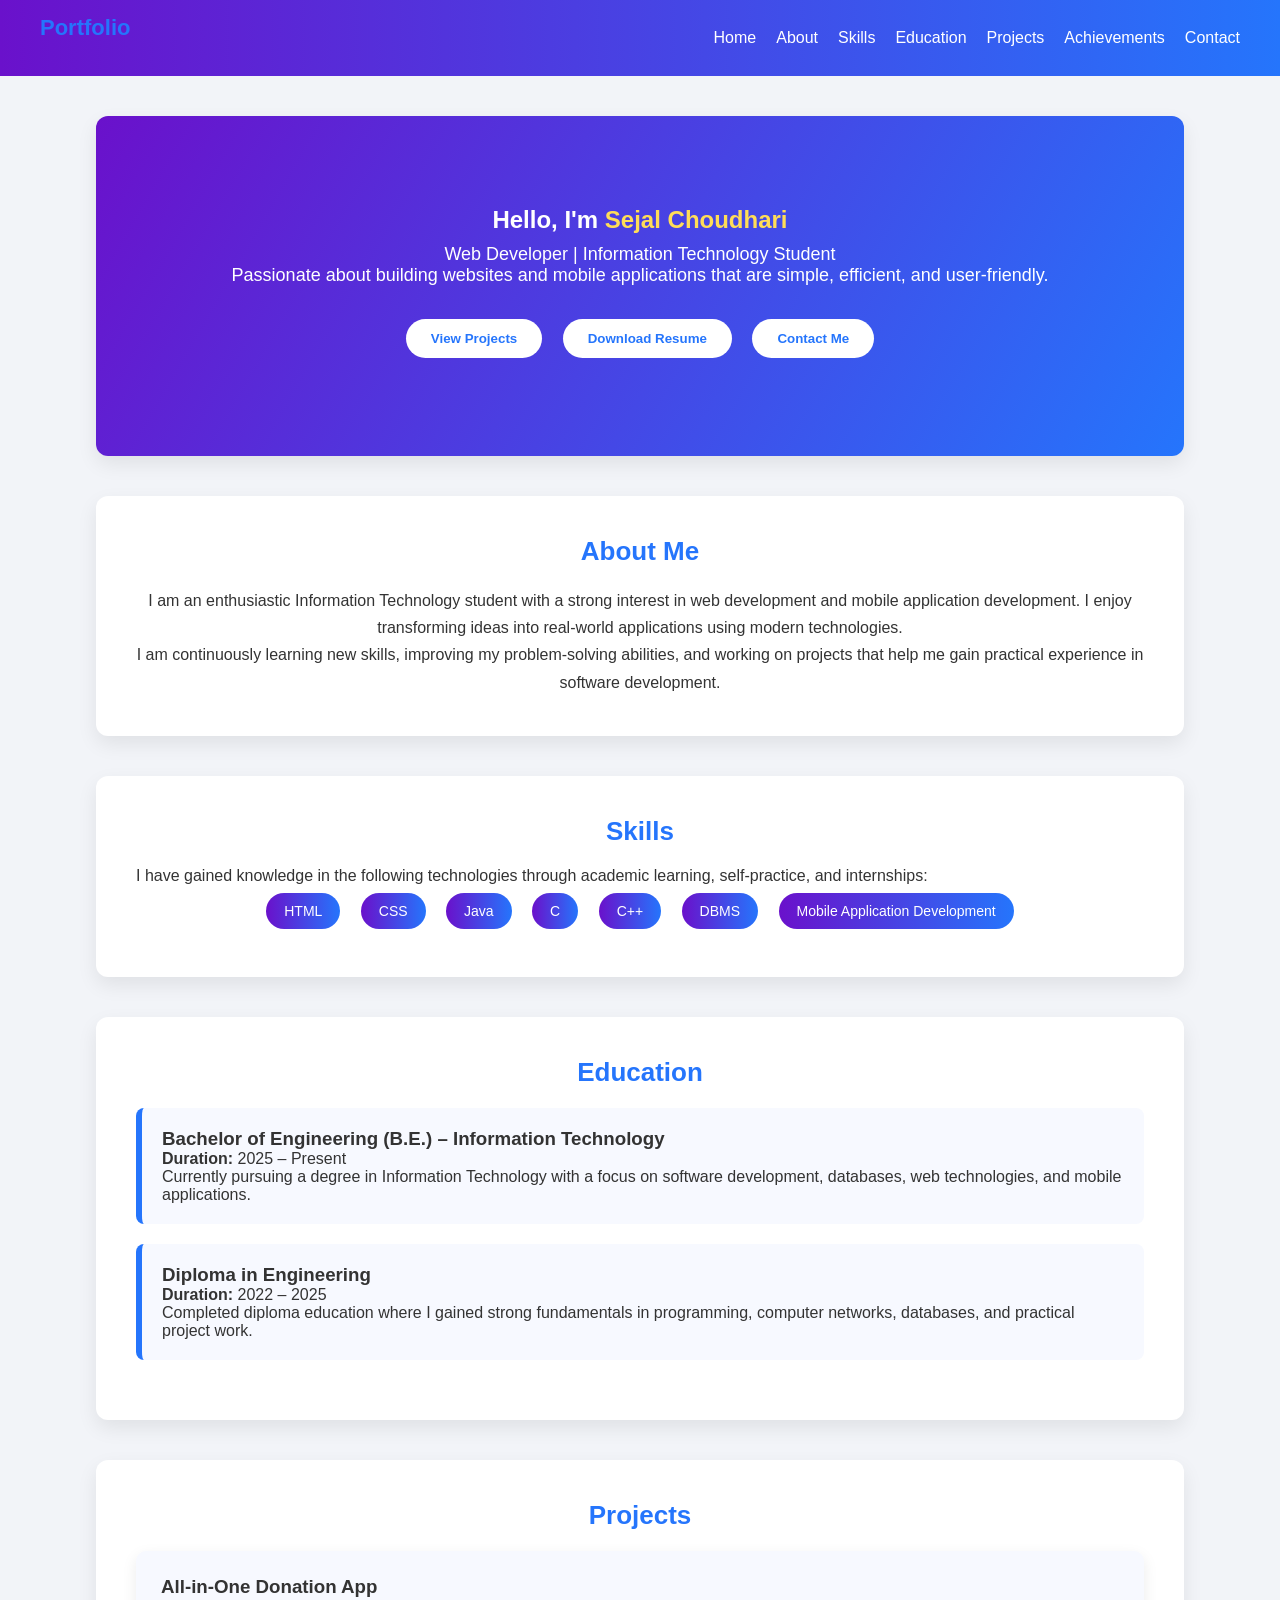
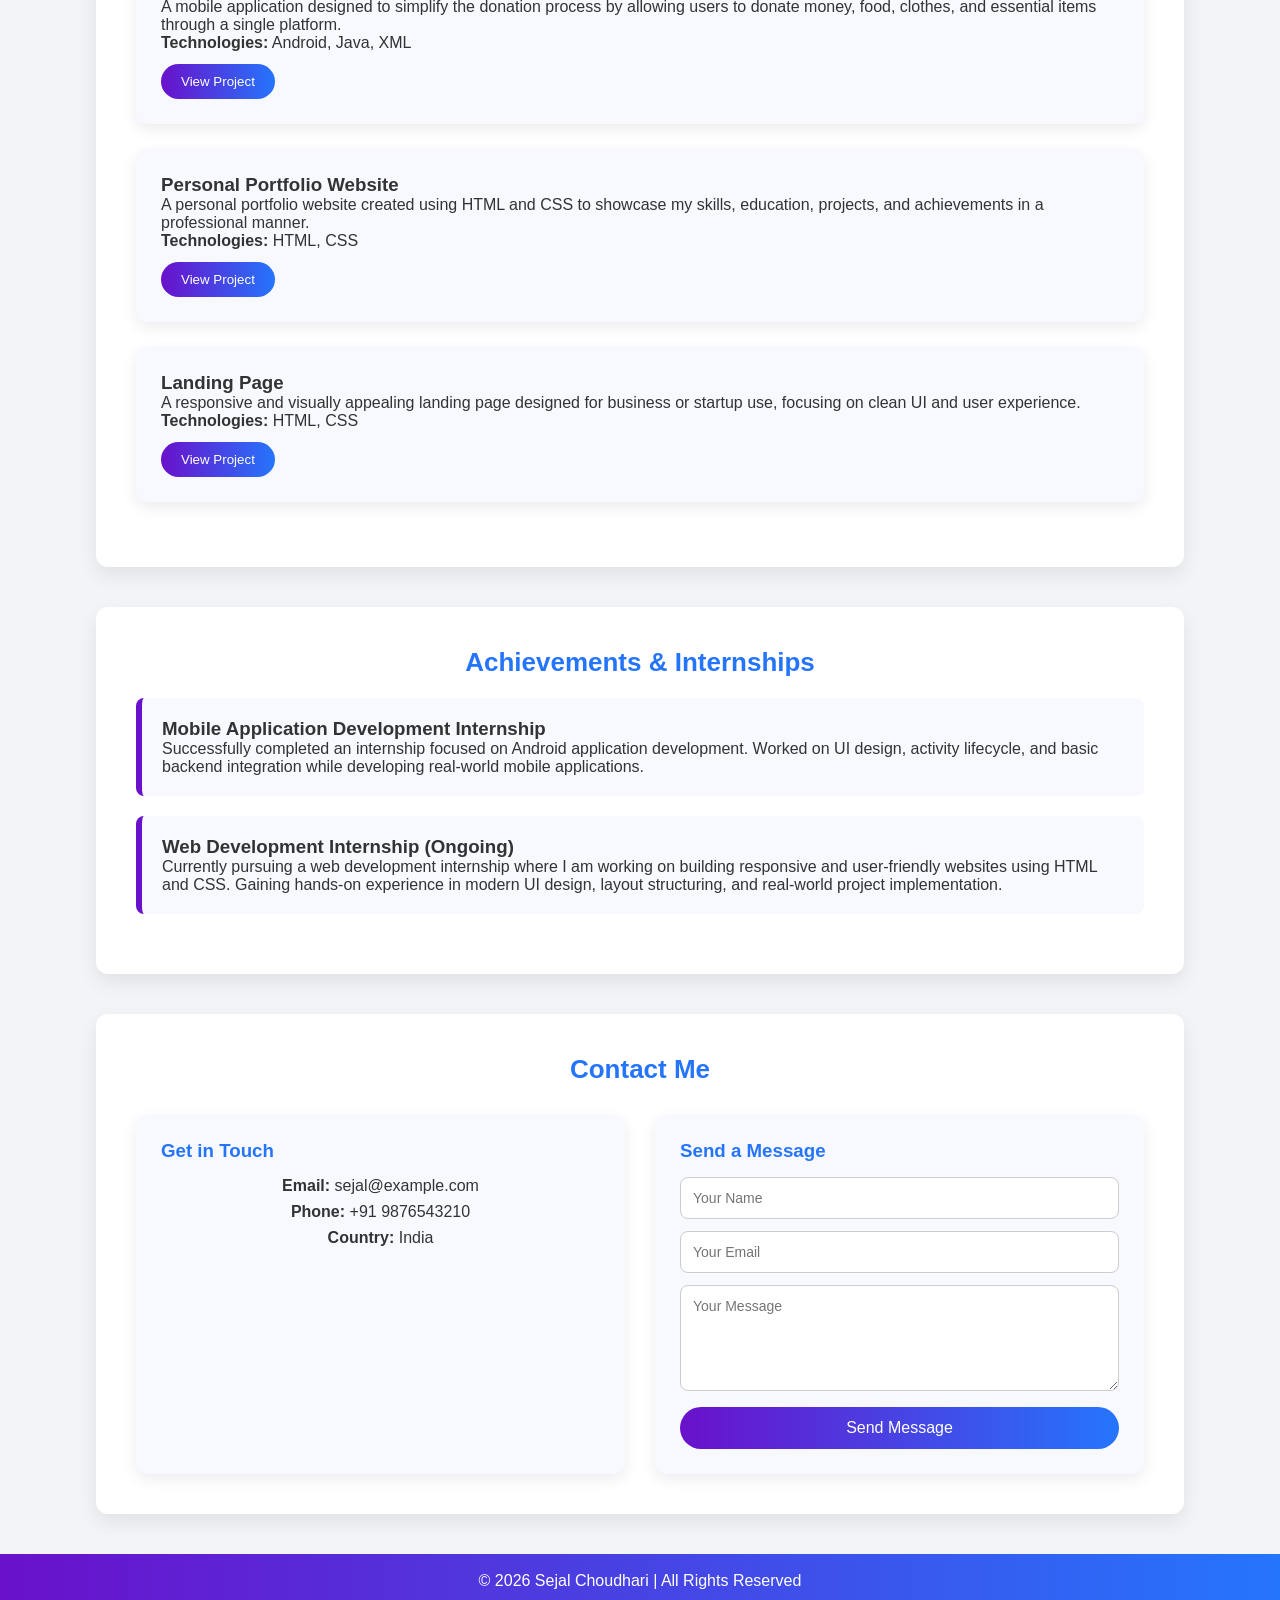
<file: portfolio/index.html>
<!DOCTYPE html>
<html lang="en">
<head>
    <meta charset="UTF-8">
    <title>Sejal Choudhari | Portfolio</title>
    <link rel="stylesheet" href="style.css">
</head>
<body>

<!-- Navbar -->
<nav>
    <h2 class="logo">Portfolio</h2>
    <ul>
        <li><a href="#home">Home</a></li>
        <li><a href="#about">About</a></li>
        <li><a href="#skills">Skills</a></li>
        <li><a href="#education">Education</a></li>
        <li><a href="#projects">Projects</a></li>
        <li><a href="#achievements">Achievements</a></li>
        <li><a href="#contact">Contact</a></li>
    </ul>
</nav>

<!-- Home -->
<section id="home" class="home">
    <h1>Hello, I'm <span>Sejal Choudhari</span></h1>
    <p>
        Web Developer | Information Technology Student <br>
        Passionate about building websites and mobile applications
        that are simple, efficient, and user-friendly.
    </p>

    <div class="home-buttons">
        <button>View Projects</button>
        <button>Download Resume</button>
        <button>Contact Me</button>
    </div>
</section>

<!-- About -->
<section id="about">
    <h2>About Me</h2>
    <p>
        I am an enthusiastic Information Technology student with a strong
        interest in web development and mobile application development.
        I enjoy transforming ideas into real-world applications using
        modern technologies.
    </p>
    <p>
        I am continuously learning new skills, improving my problem-solving
        abilities, and working on projects that help me gain practical
        experience in software development.
    </p>
</section>

<!-- Skills -->
<section id="skills">
    <h2>Skills</h2>
    <p>
        I have gained knowledge in the following technologies through
        academic learning, self-practice, and internships:
    </p>

    <div class="skill-box">
        <span>HTML</span>
        <span>CSS</span>
        <span>Java</span>
        <span>C</span>
        <span>C++</span>
        <span>DBMS</span>
        <span>Mobile Application Development</span>
    </div>
</section>

<!-- Education -->
<section id="education">
    <h2>Education</h2>

    <div class="edu-card">
        <h3>Bachelor of Engineering (B.E.) – Information Technology</h3>
        <p><strong>Duration:</strong> 2025 – Present</p>
        <p>
            Currently pursuing a degree in Information Technology with a focus
            on software development, databases, web technologies, and mobile applications.
        </p>
    </div>

    <div class="edu-card">
        <h3>Diploma in Engineering</h3>
        <p><strong>Duration:</strong> 2022 – 2025</p>
        <p>
            Completed diploma education where I gained strong fundamentals
            in programming, computer networks, databases, and practical project work.
        </p>
    </div>
</section>

<!-- Projects -->
<section id="projects">
    <h2>Projects</h2>

    <div class="project-card">
        <h3>All-in-One Donation App</h3>
        <p>
            A mobile application designed to simplify the donation process by
            allowing users to donate money, food, clothes, and essential items
            through a single platform.
        </p>
        <p>
            <strong>Technologies:</strong> Android, Java, XML
        </p>
        <button>View Project</button>
    </div>

    <div class="project-card">
        <h3>Personal Portfolio Website</h3>
        <p>
            A personal portfolio website created using HTML and CSS to showcase
            my skills, education, projects, and achievements in a professional manner.
        </p>
        <p>
            <strong>Technologies:</strong> HTML, CSS
        </p>
        <button>View Project</button>
    </div>

    <div class="project-card">
        <h3>Landing Page</h3>
        <p>
            A responsive and visually appealing landing page designed for
            business or startup use, focusing on clean UI and user experience.
        </p>
        <p>
            <strong>Technologies:</strong> HTML, CSS
        </p>
        <button>View Project</button>
    </div>
</section>

<!-- Achievements -->
<!-- Achievements -->
<section id="achievements">
    <h2>Achievements & Internships</h2>

    <div class="achieve-card">
        <h3>Mobile Application Development Internship</h3>
        <p>
            Successfully completed an internship focused on Android application
            development. Worked on UI design, activity lifecycle, and basic backend
            integration while developing real-world mobile applications.
        </p>
    </div>

    <div class="achieve-card">
        <h3>Web Development Internship (Ongoing)</h3>
        <p>
            Currently pursuing a web development internship where I am working on
            building responsive and user-friendly websites using HTML and CSS.
            Gaining hands-on experience in modern UI design, layout structuring,
            and real-world project implementation.
        </p>
    </div>
</section>


<!-- Contact -->
<!-- Contact -->
<section id="contact">
    <h2>Contact Me</h2>

    <div class="contact-container">

        <!-- Left Side: Contact Info -->
        <div class="contact-info">
            <h3>Get in Touch</h3>
            <p><strong>Email:</strong> sejal@example.com</p>
            <p><strong>Phone:</strong> +91 9876543210</p>
            <p><strong>Country:</strong> India</p>
        </div>

        <!-- Right Side: Contact Form -->
        <div class="contact-form">
            <h3>Send a Message</h3>
            <form>
                <input type="text" placeholder="Your Name" required>
                <input type="email" placeholder="Your Email" required>
                <textarea placeholder="Your Message" rows="5" required></textarea>
                <button type="submit">Send Message</button>
            </form>
        </div>

    </div>
</section>


<!-- Footer -->
<footer>
    <p>© 2026 Sejal Choudhari | All Rights Reserved</p>
</footer>

</body>
</html>
</file>
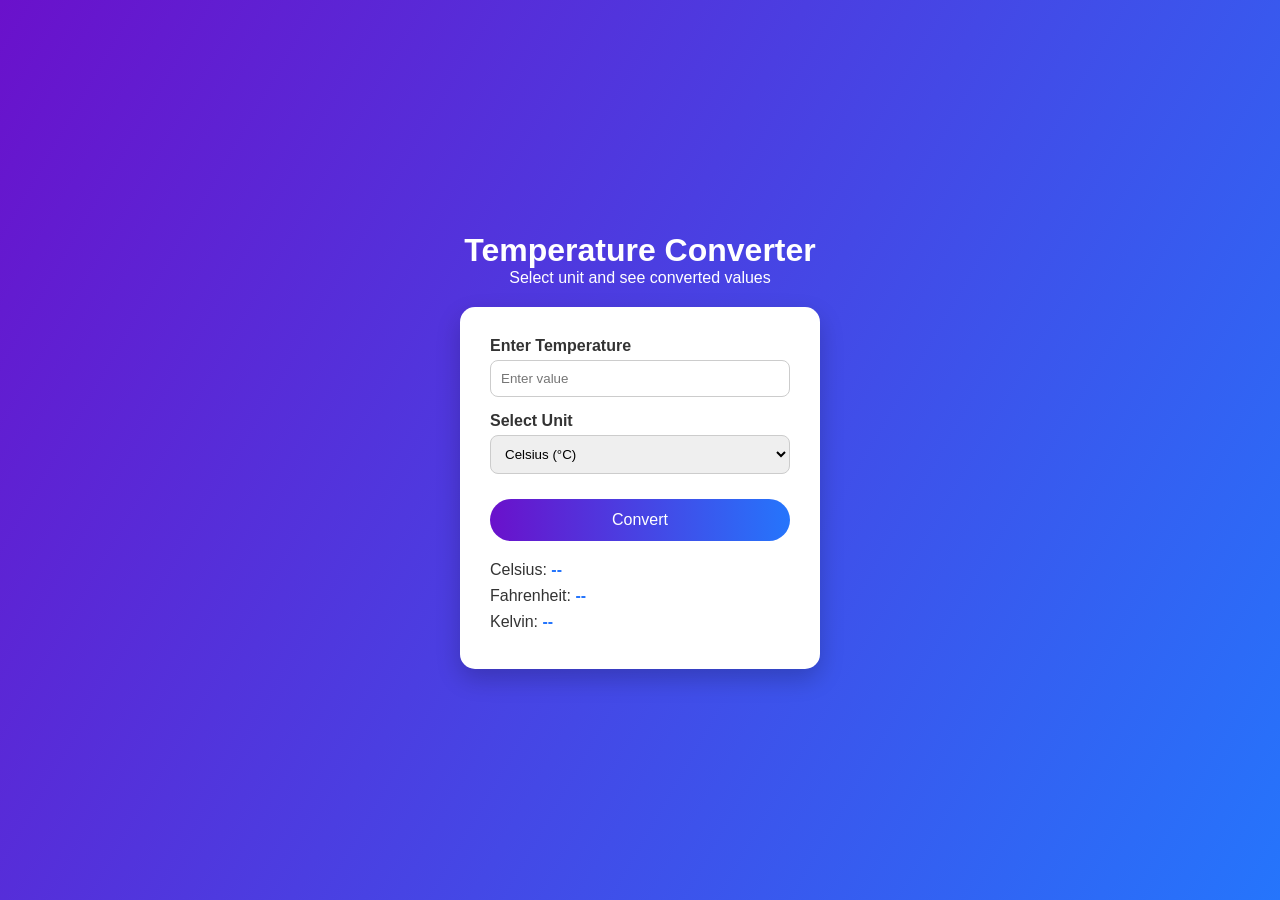
<file: temperature converter/index.html>
<!DOCTYPE html>
<html lang="en">
<head>
    <meta charset="UTF-8">
    <title>Temperature Converter</title>
    <link rel="stylesheet" href="style.css">
</head>
<body>

<div class="container">
    <h1>Temperature Converter</h1>
    <p class="subtitle">Select unit and see converted values</p>

    <div class="converter-card">

        <div class="input-group">
            <label>Enter Temperature</label>
            <input type="number" id="tempValue" placeholder="Enter value">
        </div>

        <div class="input-group">
            <label>Select Unit</label>
            <select id="unit">
                <option value="Celsius">Celsius (°C)</option>
                <option value="Fahrenheit">Fahrenheit (°F)</option>
                <option value="Kelvin">Kelvin (K)</option>
            </select>
        </div>

        <button class="convert-btn" onclick="convertTemperature()">Convert</button>

        <div class="result">
            <p>Celsius: <span id="celsius">--</span></p>
            <p>Fahrenheit: <span id="fahrenheit">--</span></p>
            <p>Kelvin: <span id="kelvin">--</span></p>
        </div>

    </div>
</div>

<script src="script.js"></script>
</body>
</html>
</file>
<file: portfolio/style.css>
* {
    margin: 0;
    padding: 0;
    box-sizing: border-box;
    font-family: "Segoe UI", sans-serif;
}

/* Body */
body {
    background-color: #f2f4f8;
    color: #333;
}

/* Navbar */
nav {
    background: linear-gradient(90deg, #6a11cb, #2575fc);
    color: white;
    display: flex;
    justify-content: space-between;
    align-items: center;
    padding: 15px 40px;
    position: sticky;
    top: 0;
}

nav .logo {
    font-size: 22px;
    font-weight: bold;
}

nav ul {
    display: flex;
    list-style: none;
}

nav ul li {
    margin-left: 20px;
}

nav ul li a {
    color: white;
    text-decoration: none;
    font-weight: 500;
}

nav ul li a:hover {
    text-decoration: underline;
}

/* Home */
.home {
    text-align: center;
    padding: 90px 20px;
    background: linear-gradient(120deg, #6a11cb, #2575fc);
    color: white;
}

.home span {
    color: #ffdd57;
}

.home p {
    margin-top: 10px;
    font-size: 18px;
}

.home-buttons {
    margin-top: 25px;
}

.home-buttons button {
    margin: 8px;
    padding: 12px 25px;
    border: none;
    background-color: white;
    color: #2575fc;
    border-radius: 30px;
    font-weight: bold;
    cursor: pointer;
    transition: 0.3s;
}

.home-buttons button:hover {
    background-color: #ffdd57;
    color: black;
}

/* Sections */
section {
    background-color: white;
    margin: 40px auto;
    padding: 40px;
    width: 85%;
    border-radius: 12px;
    box-shadow: 0 8px 20px rgba(0,0,0,0.08);
}

h2 {
    margin-bottom: 20px;
    color: #2575fc;
    text-align: center;
    font-size: 26px;
}

/* About */
#about p {
    line-height: 1.7;
    text-align: center;
    font-size: 16px;
}

/* Skills */
.skill-box {
    text-align: center;
}

.skill-box span {
    display: inline-block;
    background: linear-gradient(90deg, #6a11cb, #2575fc);
    color: white;
    padding: 10px 18px;
    margin: 8px;
    border-radius: 25px;
    font-size: 14px;
    transition: transform 0.3s;
}

.skill-box span:hover {
    transform: scale(1.1);
}

/* Education */
.edu-card {
    background-color: #f7f9ff;
    padding: 20px;
    margin-bottom: 20px;
    border-left: 6px solid #2575fc;
    border-radius: 8px;
}

/* Projects */
.project-card {
    background-color: #f7f9ff;
    padding: 25px;
    margin-bottom: 25px;
    border-radius: 10px;
    box-shadow: 0 5px 15px rgba(0,0,0,0.08);
    transition: transform 0.3s;
}

.project-card:hover {
    transform: translateY(-6px);
}

.project-card button {
    margin-top: 12px;
    padding: 10px 20px;
    background: linear-gradient(90deg, #6a11cb, #2575fc);
    border: none;
    color: white;
    border-radius: 25px;
    cursor: pointer;
}

.project-card button:hover {
    background: linear-gradient(90deg, #2575fc, #6a11cb);
}

/* Achievements */
.achieve-card {
    background-color: #f7f9ff;
    padding: 20px;
    margin-bottom: 20px;
    border-left: 6px solid #6a11cb;
    border-radius: 8px;
}

/* Contact */
#contact p {
    text-align: center;
    margin: 8px 0;
    font-size: 16px;
}

/* Footer */
footer {
    background: linear-gradient(90deg, #6a11cb, #2575fc);
    color: white;
    text-align: center;
    padding: 18px;
    margin-top: 40px;
}
/* Contact Section */
.contact-container {
    display: flex;
    gap: 30px;
    margin-top: 30px;
}

.contact-info,
.contact-form {
    flex: 1;
    background-color: #f7f9ff;
    padding: 25px;
    border-radius: 12px;
    box-shadow: 0 5px 15px rgba(0,0,0,0.08);
}

.contact-info h3,
.contact-form h3 {
    margin-bottom: 15px;
    color: #2575fc;
}

.contact-info p {
    font-size: 16px;
    margin-bottom: 10px;
}

/* Form */
.contact-form input,
.contact-form textarea {
    width: 100%;
    padding: 12px;
    margin-bottom: 12px;
    border-radius: 8px;
    border: 1px solid #ccc;
    font-size: 14px;
}

.contact-form input:focus,
.contact-form textarea:focus {
    outline: none;
    border-color: #2575fc;
}

.contact-form button {
    width: 100%;
    padding: 12px;
    background: linear-gradient(90deg, #6a11cb, #2575fc);
    border: none;
    color: white;
    border-radius: 25px;
    font-size: 16px;
    cursor: pointer;
}

.contact-form button:hover {
    background: linear-gradient(90deg, #2575fc, #6a11cb);
}
</file>
<file: temperature converter/style.css>
* {
    margin: 0;
    padding: 0;
    box-sizing: border-box;
    font-family: Arial, sans-serif;
}

body {
    min-height: 100vh;
    background: linear-gradient(120deg, #6a11cb, #2575fc);
    display: flex;
    justify-content: center;
    align-items: center;
}

.container {
    text-align: center;
    color: white;
}

.subtitle {
    margin-bottom: 20px;
}

.converter-card {
    background: white;
    color: #333;
    width: 360px;
    padding: 30px;
    border-radius: 15px;
    box-shadow: 0 10px 25px rgba(0,0,0,0.2);
}

.input-group {
    text-align: left;
    margin-bottom: 15px;
}

.input-group label {
    font-weight: bold;
    display: block;
    margin-bottom: 5px;
}

.input-group input,
.input-group select {
    width: 100%;
    padding: 10px;
    border-radius: 8px;
    border: 1px solid #ccc;
}

.convert-btn {
    width: 100%;
    padding: 12px;
    margin-top: 10px;
    background: linear-gradient(90deg, #6a11cb, #2575fc);
    border: none;
    color: white;
    font-size: 16px;
    border-radius: 25px;
    cursor: pointer;
}

.convert-btn:hover {
    opacity: 0.9;
}

.result {
    margin-top: 20px;
    text-align: left;
}

.result p {
    font-size: 16px;
    margin-bottom: 8px;
}

.result span {
    font-weight: bold;
    color: #2575fc;
}
</file>
